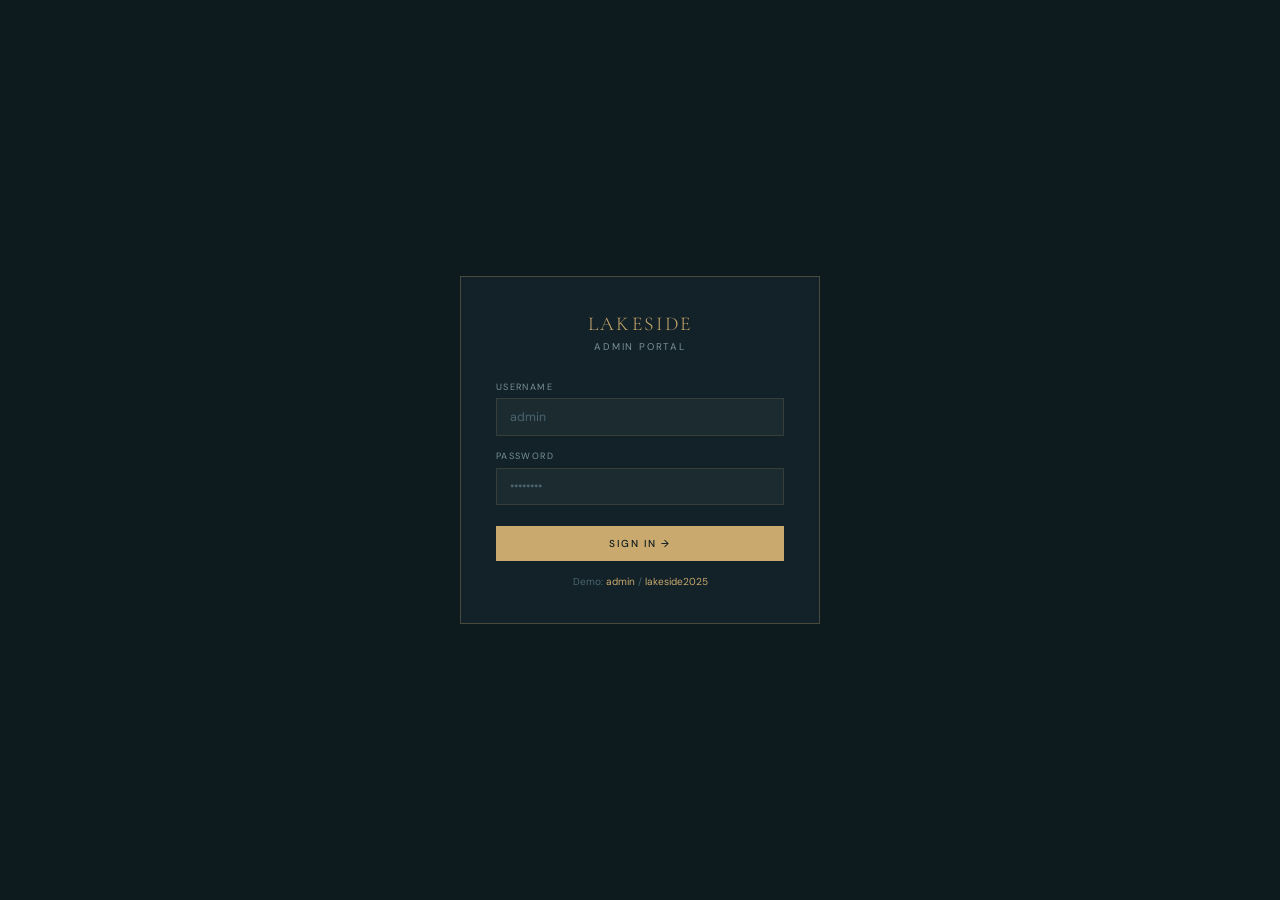
<file: Trash/dashboard.html>
<!DOCTYPE html>
<html lang="en">
<head>
<meta charset="UTF-8"/>
<meta name="viewport" content="width=device-width, initial-scale=1.0"/>
<title>Lakeside Admin — Dashboard</title>
<link href="https://fonts.googleapis.com/css2?family=Cormorant+Garamond:ital,wght@0,300;0,400;0,600;1,300;1,400&family=DM+Sans:wght@300;400;500&family=JetBrains+Mono:wght@400;500&display=swap" rel="stylesheet"/>
<style>
*,*::before,*::after{box-sizing:border-box;margin:0;padding:0;}

:root {
  --gold:#C9A96E;
  --gold-light:#E8D5B0;
  --gold-dim:rgba(201,169,110,0.15);
  --deep:#0D1B1E;
  --water:#1A3A42;
  --surface:#132228;
  --surface2:#0F1E22;
  --text:#F5F0E8;
  --text-muted:#7A9199;
  --text-dim:#4A6570;
  --border:rgba(201,169,110,0.15);
  --border-strong:rgba(201,169,110,0.3);
  --green:#2DB87A;
  --green-bg:rgba(45,184,122,0.1);
  --amber:#E5A030;
  --amber-bg:rgba(229,160,48,0.1);
  --red:#E05555;
  --red-bg:rgba(224,85,85,0.1);
  --blue:#4A9EBF;
  --blue-bg:rgba(74,158,191,0.1);
  --sidebar-w:240px;
}

html { font-size: 14px; }
body {
  font-family:'DM Sans',sans-serif;
  background:var(--deep);
  color:var(--text);
  display:flex; min-height:100vh;
  overflow-x:hidden;
}

/* ── LOGIN SCREEN ── */
#login-screen {
  position:fixed;inset:0;
  background:var(--deep);
  display:flex;align-items:center;justify-content:center;
  z-index:1000;
  flex-direction:column;
  gap:0;
}
.login-card {
  width:360px;
  border:1px solid var(--border-strong);
  padding:2.5rem;
  background:var(--surface);
}
.login-logo {
  font-family:'Cormorant Garamond',serif;
  font-size:1.4rem;font-weight:300;
  letter-spacing:0.12em;text-transform:uppercase;
  color:var(--gold);margin-bottom:0.3rem;
  text-align:center;
}
.login-sub {
  font-size:0.7rem;letter-spacing:0.18em;text-transform:uppercase;
  color:var(--text-muted);text-align:center;margin-bottom:2rem;
}
.login-field { display:flex;flex-direction:column;gap:0.4rem;margin-bottom:1rem; }
.login-label {
  font-size:0.65rem;letter-spacing:0.15em;text-transform:uppercase;
  color:var(--text-muted);
}
.login-field input {
  background:rgba(255,255,255,0.04);
  border:1px solid var(--border);
  color:var(--text);padding:0.7rem 0.9rem;
  font-family:'DM Sans',sans-serif;font-size:0.88rem;
  outline:none;width:100%;transition:border-color 0.3s;
}
.login-field input:focus{border-color:var(--gold);}
.login-field input::placeholder{color:var(--text-dim);}
.login-btn {
  width:100%;background:var(--gold);color:var(--deep);
  border:none;padding:0.8rem;margin-top:0.5rem;
  font-family:'DM Sans',sans-serif;font-size:0.72rem;
  font-weight:500;letter-spacing:0.15em;text-transform:uppercase;
  cursor:pointer;transition:opacity 0.3s;
}
.login-btn:hover{opacity:0.85;}
.login-hint{font-size:0.72rem;color:var(--text-dim);text-align:center;margin-top:1rem;}
.login-hint span{color:var(--gold);}
.login-error{
  font-size:0.75rem;color:var(--red);margin-top:0.5rem;
  text-align:center;display:none;
}

/* ── SIDEBAR ── */
#app{display:none;width:100%;flex:1;}
#app.show{display:flex;}

.sidebar {
  width:var(--sidebar-w);flex-shrink:0;
  background:var(--surface);
  border-right:1px solid var(--border);
  display:flex;flex-direction:column;
  height:100vh;position:sticky;top:0;
  overflow-y:auto;
}
.sb-logo {
  padding:1.5rem 1.25rem 1rem;
  border-bottom:1px solid var(--border);
}
.sb-logo-name {
  font-family:'Cormorant Garamond',serif;
  font-size:1.1rem;font-weight:300;
  letter-spacing:0.1em;text-transform:uppercase;
  color:var(--gold);line-height:1.2;
}
.sb-logo-tag {
  font-size:0.6rem;letter-spacing:0.18em;text-transform:uppercase;
  color:var(--text-dim);margin-top:0.2rem;
}
.sb-section-label {
  font-size:0.58rem;letter-spacing:0.2em;text-transform:uppercase;
  color:var(--text-dim);padding:1.2rem 1.25rem 0.4rem;
}
.sb-nav{list-style:none;padding:0 0.6rem;}
.sb-nav li{margin-bottom:2px;}
.sb-nav a {
  display:flex;align-items:center;gap:0.65rem;
  padding:0.55rem 0.7rem;
  font-size:0.8rem;font-weight:400;
  color:var(--text-muted);text-decoration:none;
  border-radius:3px;transition:all 0.2s;
  position:relative;
}
.sb-nav a:hover{background:var(--gold-dim);color:var(--text);}
.sb-nav a.active{background:var(--gold-dim);color:var(--gold);}
.sb-nav a.active::before{
  content:'';position:absolute;left:0;top:20%;bottom:20%;
  width:2px;background:var(--gold);border-radius:0 2px 2px 0;
}
.sb-icon{font-size:0.9rem;width:16px;text-align:center;}
.sb-badge {
  margin-left:auto;
  background:var(--gold);color:var(--deep);
  font-size:0.58rem;font-weight:500;
  padding:1px 6px;border-radius:20px;
  font-family:'JetBrains Mono',monospace;
}
.sb-footer {
  margin-top:auto;padding:1rem 1.25rem;
  border-top:1px solid var(--border);
}
.sb-user{display:flex;align-items:center;gap:0.7rem;}
.sb-avatar{
  width:30px;height:30px;border-radius:50%;
  background:var(--gold-dim);border:1px solid var(--border-strong);
  display:flex;align-items:center;justify-content:center;
  font-family:'Cormorant Garamond',serif;font-size:0.85rem;color:var(--gold);
}
.sb-user-name{font-size:0.78rem;color:var(--text);}
.sb-user-role{font-size:0.62rem;color:var(--text-muted);}
.sb-logout{
  margin-left:auto;font-size:0.65rem;color:var(--text-dim);
  background:none;border:none;cursor:pointer;letter-spacing:0.05em;
  transition:color 0.2s;padding:0;
}
.sb-logout:hover{color:var(--red);}

/* ── MAIN ── */
.main{flex:1;overflow-y:auto;min-height:100vh;}

/* TOPBAR */
.topbar {
  display:flex;align-items:center;justify-content:space-between;
  padding:1.1rem 2rem;
  border-bottom:1px solid var(--border);
  background:rgba(13,27,30,0.6);
  backdrop-filter:blur(8px);
  position:sticky;top:0;z-index:50;
}
.topbar-title{
  font-family:'Cormorant Garamond',serif;
  font-size:1.4rem;font-weight:300;color:var(--text);
}
.topbar-right{display:flex;align-items:center;gap:1rem;}
.topbar-date{
  font-size:0.7rem;letter-spacing:0.1em;
  color:var(--text-muted);
  font-family:'JetBrains Mono',monospace;
}
.notif-btn{
  position:relative;background:none;border:1px solid var(--border);
  width:34px;height:34px;cursor:pointer;color:var(--text-muted);
  display:flex;align-items:center;justify-content:center;
  font-size:1rem;transition:all 0.2s;
}
.notif-btn:hover{border-color:var(--gold);color:var(--gold);}
.notif-dot{
  position:absolute;top:6px;right:6px;
  width:6px;height:6px;border-radius:50%;background:var(--gold);
}

/* ── PAGE SECTIONS ── */
.page{display:none;padding:2rem;}
.page.active{display:block;}

/* ── STAT CARDS ── */
.stats-grid{
  display:grid;grid-template-columns:repeat(4,1fr);gap:1rem;
  margin-bottom:2rem;
}
.stat-card{
  background:var(--surface);border:1px solid var(--border);
  padding:1.25rem 1.5rem;
  position:relative;overflow:hidden;
}
.stat-card::before{
  content:'';position:absolute;top:0;left:0;right:0;height:2px;
  background:var(--gold);opacity:0.6;
}
.stat-card.green::before{background:var(--green);}
.stat-card.amber::before{background:var(--amber);}
.stat-card.blue::before{background:var(--blue);}
.stat-label{
  font-size:0.62rem;letter-spacing:0.18em;text-transform:uppercase;
  color:var(--text-muted);margin-bottom:0.6rem;display:block;
}
.stat-value{
  font-family:'Cormorant Garamond',serif;
  font-size:2.2rem;font-weight:300;color:var(--text);
  line-height:1;display:block;
}
.stat-sub{
  font-size:0.68rem;color:var(--text-dim);margin-top:0.4rem;display:block;
}
.stat-change{
  display:inline-block;font-size:0.65rem;font-weight:500;
  padding:2px 6px;margin-top:0.4rem;
  font-family:'JetBrains Mono',monospace;
}
.stat-change.up{background:var(--green-bg);color:var(--green);}
.stat-change.down{background:var(--red-bg);color:var(--red);}

/* ── GRID LAYOUT ── */
.dash-grid{
  display:grid;grid-template-columns:1.6fr 1fr;gap:1.5rem;
}

/* ── SECTION CARD ── */
.card{
  background:var(--surface);border:1px solid var(--border);
  overflow:hidden;margin-bottom:1.5rem;
}
.card-head{
  display:flex;align-items:center;justify-content:space-between;
  padding:1rem 1.25rem;border-bottom:1px solid var(--border);
}
.card-title{
  font-size:0.72rem;letter-spacing:0.15em;text-transform:uppercase;
  color:var(--text-muted);font-weight:500;
}
.card-action{
  font-size:0.65rem;color:var(--gold);
  background:none;border:none;cursor:pointer;
  letter-spacing:0.08em;transition:opacity 0.2s;
}
.card-action:hover{opacity:0.7;}

/* ── RESERVATIONS TABLE ── */
.res-table{width:100%;border-collapse:collapse;}
.res-table th{
  font-size:0.6rem;letter-spacing:0.18em;text-transform:uppercase;
  color:var(--text-dim);font-weight:500;padding:0.6rem 1rem;
  text-align:left;border-bottom:1px solid var(--border);
}
.res-table td{
  padding:0.75rem 1rem;border-bottom:1px solid rgba(201,169,110,0.06);
  font-size:0.8rem;color:var(--text-muted);vertical-align:middle;
}
.res-table tr:last-child td{border-bottom:none;}
.res-table tr:hover td{background:rgba(201,169,110,0.03);}
.guest-name{color:var(--text);font-weight:500;}
.res-date{font-family:'JetBrains Mono',monospace;font-size:0.72rem;}
.status-pill{
  display:inline-block;font-size:0.6rem;font-weight:500;
  letter-spacing:0.1em;text-transform:uppercase;
  padding:3px 8px;border-radius:2px;
}
.status-pill.confirmed{background:var(--green-bg);color:var(--green);}
.status-pill.pending{background:var(--amber-bg);color:var(--amber);}
.status-pill.cancelled{background:var(--red-bg);color:var(--red);}
.status-pill.seated{background:var(--blue-bg);color:var(--blue);}
.action-row{display:flex;gap:0.4rem;}
.act-btn{
  font-size:0.62rem;padding:3px 8px;
  background:none;border:1px solid var(--border);
  color:var(--text-muted);cursor:pointer;transition:all 0.2s;
}
.act-btn:hover{border-color:var(--gold);color:var(--gold);}
.act-btn.confirm-btn:hover{border-color:var(--green);color:var(--green);}
.act-btn.cancel-btn:hover{border-color:var(--red);color:var(--red);}

/* ── MINI CALENDAR ── */
.mini-cal{padding:1rem 1.25rem;}
.cal-header{display:flex;align-items:center;justify-content:space-between;margin-bottom:1rem;}
.cal-month{
  font-family:'Cormorant Garamond',serif;
  font-size:1rem;font-weight:400;color:var(--text);
}
.cal-nav{
  background:none;border:1px solid var(--border);
  color:var(--text-muted);width:26px;height:26px;
  cursor:pointer;font-size:0.8rem;transition:all 0.2s;
  display:flex;align-items:center;justify-content:center;
}
.cal-nav:hover{border-color:var(--gold);color:var(--gold);}
.cal-grid{display:grid;grid-template-columns:repeat(7,1fr);gap:2px;}
.cal-dow{
  font-size:0.58rem;letter-spacing:0.1em;text-transform:uppercase;
  color:var(--text-dim);text-align:center;padding:0.3rem 0;
}
.cal-day{
  text-align:center;padding:0.35rem 0;
  font-size:0.72rem;color:var(--text-muted);
  cursor:pointer;position:relative;transition:all 0.2s;
  border-radius:2px;
}
.cal-day:hover{background:var(--gold-dim);color:var(--text);}
.cal-day.today{color:var(--gold);font-weight:500;}
.cal-day.today::after{
  content:'';position:absolute;bottom:2px;left:50%;transform:translateX(-50%);
  width:4px;height:4px;border-radius:50%;background:var(--gold);
}
.cal-day.has-res::after{
  content:'';position:absolute;bottom:2px;left:50%;transform:translateX(-50%);
  width:4px;height:4px;border-radius:50%;background:var(--blue);
}
.cal-day.today.has-res::after{background:var(--gold);}
.cal-day.empty{cursor:default;}

/* ── QUICK STATS ── */
.quick-stats{display:flex;flex-direction:column;gap:0.75rem;padding:1rem 1.25rem;}
.qs-row{display:flex;align-items:center;justify-content:space-between;}
.qs-label{font-size:0.72rem;color:var(--text-muted);}
.qs-bar-wrap{flex:1;margin:0 0.8rem;height:3px;background:rgba(255,255,255,0.06);}
.qs-bar{height:100%;background:var(--gold);border-radius:2px;transition:width 0.6s ease;}
.qs-val{
  font-family:'JetBrains Mono',monospace;
  font-size:0.68rem;color:var(--gold);min-width:30px;text-align:right;
}

/* ── RESERVATIONS PAGE ── */
.filter-bar{
  display:flex;align-items:center;gap:0.75rem;margin-bottom:1.5rem;flex-wrap:wrap;
}
.filter-btn{
  font-size:0.65rem;letter-spacing:0.12em;text-transform:uppercase;
  padding:0.4rem 0.9rem;background:none;
  border:1px solid var(--border);color:var(--text-muted);
  cursor:pointer;transition:all 0.2s;
}
.filter-btn:hover,.filter-btn.active{border-color:var(--gold);color:var(--gold);}
.search-box{
  margin-left:auto;
  background:var(--surface);border:1px solid var(--border);
  display:flex;align-items:center;gap:0.5rem;padding:0.4rem 0.8rem;
}
.search-box input{
  background:none;border:none;outline:none;
  font-family:'DM Sans',sans-serif;font-size:0.78rem;
  color:var(--text);width:180px;
}
.search-box input::placeholder{color:var(--text-dim);}
.search-icon{color:var(--text-dim);font-size:0.8rem;}

/* ── ANALYTICS PAGE ── */
.analytics-grid{display:grid;grid-template-columns:1fr 1fr;gap:1.5rem;}
.chart-wrap{padding:1.25rem;}
.chart-title{
  font-size:0.65rem;letter-spacing:0.15em;text-transform:uppercase;
  color:var(--text-muted);margin-bottom:1rem;
}
.bar-chart{display:flex;align-items:flex-end;gap:6px;height:100px;}
.bar-col{flex:1;display:flex;flex-direction:column;align-items:center;gap:4px;}
.bar{
  width:100%;background:var(--gold-dim);border-top:2px solid var(--gold);
  transition:height 0.5s ease;min-height:4px;
}
.bar-label{font-size:0.55rem;color:var(--text-dim);}
.bar-val{font-size:0.55rem;color:var(--gold);font-family:'JetBrains Mono',monospace;}
.donut-wrap{display:flex;align-items:center;gap:1.5rem;padding:0 1.25rem 1.25rem;}
.donut-svg{flex-shrink:0;}
.donut-legend{display:flex;flex-direction:column;gap:0.6rem;}
.legend-row{display:flex;align-items:center;gap:0.5rem;font-size:0.72rem;color:var(--text-muted);}
.legend-dot{width:8px;height:8px;border-radius:50%;flex-shrink:0;}

/* ── SETTINGS PAGE ── */
.settings-grid{display:grid;grid-template-columns:1fr 1fr;gap:1.5rem;}
.form-section{padding:1.25rem;}
.form-section-title{
  font-size:0.65rem;letter-spacing:0.15em;text-transform:uppercase;
  color:var(--text-muted);margin-bottom:1rem;
  padding-bottom:0.6rem;border-bottom:1px solid var(--border);
}
.s-field{display:flex;flex-direction:column;gap:0.35rem;margin-bottom:0.9rem;}
.s-label{font-size:0.62rem;letter-spacing:0.12em;text-transform:uppercase;color:var(--text-dim);}
.s-field input,.s-field select,.s-field textarea{
  background:rgba(255,255,255,0.03);border:1px solid var(--border);
  color:var(--text);padding:0.55rem 0.75rem;
  font-family:'DM Sans',sans-serif;font-size:0.82rem;
  outline:none;transition:border-color 0.2s;width:100%;
}
.s-field input:focus,.s-field select:focus{border-color:var(--gold);}
.s-field input::placeholder{color:var(--text-dim);}
.toggle-row{display:flex;align-items:center;justify-content:space-between;padding:0.6rem 0;border-bottom:1px solid rgba(201,169,110,0.06);}
.toggle-info .toggle-name{font-size:0.8rem;color:var(--text);}
.toggle-info .toggle-desc{font-size:0.7rem;color:var(--text-muted);margin-top:1px;}
.toggle{
  width:36px;height:20px;background:rgba(255,255,255,0.1);
  border-radius:10px;position:relative;cursor:pointer;transition:background 0.3s;
  border:none;flex-shrink:0;
}
.toggle.on{background:var(--gold);}
.toggle::after{
  content:'';position:absolute;top:3px;left:3px;
  width:14px;height:14px;border-radius:50%;background:var(--text);
  transition:left 0.3s;
}
.toggle.on::after{left:19px;}
.save-btn{
  background:var(--gold);color:var(--deep);border:none;
  padding:0.6rem 1.5rem;font-family:'DM Sans',sans-serif;
  font-size:0.7rem;font-weight:500;letter-spacing:0.12em;
  text-transform:uppercase;cursor:pointer;transition:opacity 0.2s;
  margin-top:0.5rem;
}
.save-btn:hover{opacity:0.85;}

/* ── TOAST ── */
.toast{
  position:fixed;bottom:2rem;right:2rem;
  background:var(--surface);border:1px solid var(--border-strong);
  border-left:3px solid var(--green);
  padding:0.8rem 1.25rem;
  font-size:0.78rem;color:var(--text);
  opacity:0;transform:translateY(10px);
  transition:all 0.3s;z-index:999;pointer-events:none;
}
.toast.show{opacity:1;transform:translateY(0);}

/* ── ANIMATIONS ── */
@keyframes fadeIn{from{opacity:0;transform:translateY(8px);}to{opacity:1;transform:translateY(0);}}
.page.active{animation:fadeIn 0.3s ease;}
</style>
</head>
<body>

<!-- LOGIN -->
<div id="login-screen">
  <div class="login-card">
    <div class="login-logo">Lakeside</div>
    <div class="login-sub">Admin Portal</div>
    <div class="login-field">
      <label class="login-label">Username</label>
      <input type="text" id="l-user" placeholder="admin" autocomplete="off"/>
    </div>
    <div class="login-field">
      <label class="login-label">Password</label>
      <input type="password" id="l-pass" placeholder="••••••••" onkeydown="if(event.key==='Enter')doLogin()"/>
    </div>
    <button class="login-btn" onclick="doLogin()">Sign In →</button>
    <div class="login-error" id="login-err">Invalid credentials. Try admin / lakeside2025</div>
    <div class="login-hint">Demo: <span>admin</span> / <span>lakeside2025</span></div>
  </div>
</div>

<!-- APP -->
<div id="app">

  <!-- SIDEBAR -->
  <aside class="sidebar">
    <div class="sb-logo">
      <div class="sb-logo-name">Lakeside</div>
      <div class="sb-logo-tag">Management Console</div>
    </div>
    <div class="sb-section-label">Overview</div>
    <ul class="sb-nav">
      <li><a href="#" class="active" onclick="nav('dashboard',this)"><span class="sb-icon">⊞</span> Dashboard</a></li>
      <li><a href="#" onclick="nav('reservations',this)"><span class="sb-icon">◈</span> Reservations <span class="sb-badge" id="sb-pending">3</span></a></li>
      <li><a href="#" onclick="nav('calendar',this)"><span class="sb-icon">◷</span> Calendar</a></li>
    </ul>
    <div class="sb-section-label">Manage</div>
    <ul class="sb-nav">
      <li><a href="#" onclick="nav('analytics',this)"><span class="sb-icon">◎</span> Analytics</a></li>
      <li><a href="#" onclick="nav('menu',this)"><span class="sb-icon">✦</span> Menu Editor</a></li>
      <li><a href="#" onclick="nav('settings',this)"><span class="sb-icon">⚙</span> Settings</a></li>
    </ul>
    <div class="sb-footer">
      <div class="sb-user">
        <div class="sb-avatar">O</div>
        <div>
          <div class="sb-user-name">Owner</div>
          <div class="sb-user-role">Administrator</div>
        </div>
        <button class="sb-logout" onclick="doLogout()">Logout</button>
      </div>
    </div>
  </aside>

  <!-- MAIN -->
  <main class="main">
    <div class="topbar">
      <div class="topbar-title" id="page-title">Dashboard</div>
      <div class="topbar-right">
        <div class="topbar-date" id="today-date"></div>
        <button class="notif-btn" title="Notifications">🔔<span class="notif-dot"></span></button>
      </div>
    </div>

    <!-- ── DASHBOARD PAGE ── -->
    <div class="page active" id="page-dashboard">
      <div class="stats-grid">
        <div class="stat-card">
          <span class="stat-label">Today's Reservations</span>
          <span class="stat-value">7</span>
          <span class="stat-change up">+2 from yesterday</span>
        </div>
        <div class="stat-card green">
          <span class="stat-label">Confirmed</span>
          <span class="stat-value">4</span>
          <span class="stat-sub">3 pending approval</span>
        </div>
        <div class="stat-card amber">
          <span class="stat-label">This Week's Covers</span>
          <span class="stat-value">43</span>
          <span class="stat-change up">+18% vs last week</span>
        </div>
        <div class="stat-card blue">
          <span class="stat-label">Avg. Party Size</span>
          <span class="stat-value">3.2</span>
          <span class="stat-sub">guests per booking</span>
        </div>
      </div>

      <div class="dash-grid">
        <!-- RECENT RESERVATIONS -->
        <div>
          <div class="card">
            <div class="card-head">
              <span class="card-title">Pending Approval</span>
              <button class="card-action" onclick="nav('reservations', document.querySelector('.sb-nav a:nth-child(2)'))">View all →</button>
            </div>
            <table class="res-table">
              <thead>
                <tr>
                  <th>Guest</th>
                  <th>Date & Time</th>
                  <th>Guests</th>
                  <th>Status</th>
                  <th>Actions</th>
                </tr>
              </thead>
              <tbody id="pending-tbody">
              </tbody>
            </table>
          </div>

          <div class="card">
            <div class="card-head">
              <span class="card-title">Today's Schedule</span>
            </div>
            <table class="res-table">
              <thead>
                <tr><th>Guest</th><th>Time</th><th>Party</th><th>Occasion</th><th>Status</th></tr>
              </thead>
              <tbody id="today-tbody"></tbody>
            </table>
          </div>
        </div>

        <!-- RIGHT COLUMN -->
        <div>
          <div class="card">
            <div class="card-head"><span class="card-title">This Month</span></div>
            <div class="mini-cal" id="mini-cal"></div>
          </div>
          <div class="card">
            <div class="card-head"><span class="card-title">Booking Breakdown</span></div>
            <div class="quick-stats">
              <div class="qs-row">
                <span class="qs-label">Dinner</span>
                <div class="qs-bar-wrap"><div class="qs-bar" style="width:72%"></div></div>
                <span class="qs-val">72%</span>
              </div>
              <div class="qs-row">
                <span class="qs-label">Lunch</span>
                <div class="qs-bar-wrap"><div class="qs-bar" style="width:48%"></div></div>
                <span class="qs-val">48%</span>
              </div>
              <div class="qs-row">
                <span class="qs-label">Breakfast</span>
                <div class="qs-bar-wrap"><div class="qs-bar" style="width:31%"></div></div>
                <span class="qs-val">31%</span>
              </div>
              <div class="qs-row">
                <span class="qs-label">Afternoon</span>
                <div class="qs-bar-wrap"><div class="qs-bar" style="width:20%"></div></div>
                <span class="qs-val">20%</span>
              </div>
            </div>
          </div>
        </div>
      </div>
    </div>

    <!-- ── RESERVATIONS PAGE ── -->
    <div class="page" id="page-reservations">
      <div class="filter-bar">
        <button class="filter-btn active" onclick="filterRes('all',this)">All</button>
        <button class="filter-btn" onclick="filterRes('pending',this)">Pending</button>
        <button class="filter-btn" onclick="filterRes('confirmed',this)">Confirmed</button>
        <button class="filter-btn" onclick="filterRes('cancelled',this)">Cancelled</button>
        <div class="search-box">
          <span class="search-icon">⌕</span>
          <input type="text" placeholder="Search guest name…" oninput="searchRes(this.value)"/>
        </div>
      </div>
      <div class="card">
        <div class="card-head">
          <span class="card-title">All Reservations</span>
          <span class="card-action" id="res-count">7 records</span>
        </div>
        <table class="res-table">
          <thead>
            <tr>
              <th>Guest</th>
              <th>Phone</th>
              <th>Date</th>
              <th>Time</th>
              <th>Party</th>
              <th>Occasion</th>
              <th>Status</th>
              <th>Actions</th>
            </tr>
          </thead>
          <tbody id="all-tbody"></tbody>
        </table>
      </div>
    </div>

    <!-- ── CALENDAR PAGE ── -->
    <div class="page" id="page-calendar">
      <div class="card">
        <div class="card-head">
          <span class="card-title">Reservation Calendar</span>
          <span class="card-action" id="cal-month-label"></span>
        </div>
        <div id="full-cal" style="padding:1.25rem;"></div>
      </div>
    </div>

    <!-- ── ANALYTICS PAGE ── -->
    <div class="page" id="page-analytics">
      <div class="stats-grid" style="margin-bottom:1.5rem;">
        <div class="stat-card">
          <span class="stat-label">Total Bookings (Month)</span>
          <span class="stat-value">89</span>
          <span class="stat-change up">+24% vs last month</span>
        </div>
        <div class="stat-card green">
          <span class="stat-label">Confirmation Rate</span>
          <span class="stat-value">91%</span>
          <span class="stat-change up">+3pts</span>
        </div>
        <div class="stat-card amber">
          <span class="stat-label">No-show Rate</span>
          <span class="stat-value">4%</span>
          <span class="stat-change down">-1pt improvement</span>
        </div>
        <div class="stat-card blue">
          <span class="stat-label">Total Covers</span>
          <span class="stat-value">284</span>
          <span class="stat-sub">guests served this month</span>
        </div>
      </div>
      <div class="analytics-grid">
        <div class="card">
          <div class="card-head"><span class="card-title">Bookings by Day (This Week)</span></div>
          <div class="chart-wrap">
            <div class="bar-chart" id="week-chart"></div>
          </div>
        </div>
        <div class="card">
          <div class="card-head"><span class="card-title">Bookings by Occasion</span></div>
          <div class="donut-wrap">
            <svg class="donut-svg" width="90" height="90" viewBox="0 0 90 90" id="donut-svg"></svg>
            <div class="donut-legend" id="donut-legend"></div>
          </div>
        </div>
        <div class="card">
          <div class="card-head"><span class="card-title">Monthly Trend (Covers)</span></div>
          <div class="chart-wrap">
            <div class="bar-chart" id="month-chart"></div>
          </div>
        </div>
        <div class="card">
          <div class="card-head"><span class="card-title">Peak Booking Hours</span></div>
          <div class="chart-wrap">
            <div class="bar-chart" id="hour-chart"></div>
          </div>
        </div>
      </div>
    </div>

    <!-- ── MENU EDITOR PAGE ── -->
    <div class="page" id="page-menu">
      <div class="card">
        <div class="card-head">
          <span class="card-title">Menu Items</span>
          <button class="card-action" onclick="showToast('Menu saved to website ✓')">Save & Publish →</button>
        </div>
        <div style="padding:1.25rem;">
          <div style="display:grid;grid-template-columns:repeat(3,1fr);gap:1rem;" id="menu-items-grid"></div>
        </div>
      </div>
    </div>

    <!-- ── SETTINGS PAGE ── -->
    <div class="page" id="page-settings">
      <div class="settings-grid">
        <div>
          <div class="card">
            <div class="form-section">
              <div class="form-section-title">Restaurant Information</div>
              <div class="s-field"><label class="s-label">Restaurant Name</label><input type="text" value="Lakeside Bar Beach & Restaurant"/></div>
              <div class="s-field"><label class="s-label">Phone / WhatsApp</label><input type="text" value="0791 693 096"/></div>
              <div class="s-field"><label class="s-label">Address</label><input type="text" value="Ave de la Production, Gisenyi"/></div>
              <div class="s-field"><label class="s-label">Opening Hours</label><input type="text" value="Daily · 6:00 AM – 11:00 PM"/></div>
              <button class="save-btn" onclick="showToast('Settings saved ✓')">Save Changes</button>
            </div>
          </div>
        </div>
        <div>
          <div class="card">
            <div class="form-section">
              <div class="form-section-title">Notification Settings</div>
              <div class="toggle-row">
                <div class="toggle-info"><div class="toggle-name">WhatsApp Alerts</div><div class="toggle-desc">Get notified on new reservations</div></div>
                <button class="toggle on" onclick="this.classList.toggle('on')"></button>
              </div>
              <div class="toggle-row">
                <div class="toggle-info"><div class="toggle-name">Email Notifications</div><div class="toggle-desc">Daily summary to your email</div></div>
                <button class="toggle on" onclick="this.classList.toggle('on')"></button>
              </div>
              <div class="toggle-row">
                <div class="toggle-info"><div class="toggle-name">Auto-Confirm</div><div class="toggle-desc">Auto-confirm bookings under 4 guests</div></div>
                <button class="toggle" onclick="this.classList.toggle('on')"></button>
              </div>
              <div class="toggle-row">
                <div class="toggle-info"><div class="toggle-name">Reminder SMS</div><div class="toggle-desc">Send reminder 2h before reservation</div></div>
                <button class="toggle on" onclick="this.classList.toggle('on')"></button>
              </div>
            </div>
          </div>
          <div class="card" style="margin-top:1rem;">
            <div class="form-section">
              <div class="form-section-title">Capacity Settings</div>
              <div class="s-field"><label class="s-label">Max Covers Per Slot</label><input type="number" value="40"/></div>
              <div class="s-field"><label class="s-label">Default Booking Duration (mins)</label><input type="number" value="90"/></div>
              <button class="save-btn" onclick="showToast('Capacity settings updated ✓')">Save</button>
            </div>
          </div>
        </div>
      </div>
    </div>

  </main>
</div>

<!-- TOAST -->
<div class="toast" id="toast"></div>

<script>
// ── DATA ──
const reservations = [
  {id:1,name:'Jean Uwimana',phone:'0780 123 456',date:'2025-07-15',time:'07:00 AM – Breakfast',party:'2 guests',occasion:'Business Lunch',status:'confirmed',notes:'Window seat preferred'},
  {id:2,name:'Amina Nzeyimana',phone:'0791 555 012',date:'2025-07-15',time:'12:00 PM – Lunch',party:'4 guests',occasion:'Birthday',status:'confirmed',notes:'Birthday cake arrangement'},
  {id:3,name:'Patrick Habimana',phone:'0788 900 234',date:'2025-07-15',time:'07:00 PM – Dinner',party:'2 guests',occasion:'Anniversary',status:'pending',notes:''},
  {id:4,name:'Claire Mukamana',phone:'0780 777 345',date:'2025-07-16',time:'07:00 PM – Dinner',party:'3–4 guests',occasion:'Just dining',status:'pending',notes:'Vegetarian option needed'},
  {id:5,name:'Robert Nsengiyumva',phone:'0791 333 567',date:'2025-07-17',time:'12:00 PM – Lunch',party:'5–6 guests',occasion:'Private Event',status:'pending',notes:'Corporate lunch'},
  {id:6,name:'Grace Uwase',phone:'0788 111 678',date:'2025-07-18',time:'04:00 PM – Afternoon',party:'1 guest',occasion:'Just dining',status:'confirmed',notes:''},
  {id:7,name:'David Mugisha',phone:'0780 444 789',date:'2025-07-14',time:'07:00 PM – Dinner',party:'2 guests',occasion:'Anniversary',status:'cancelled',notes:'Guest cancelled via WhatsApp'},
];

const menuItems = [
  {name:'Tilapia du Lac',cat:'Food',price:'RWF 8,500'},
  {name:'Brochettes Royales',cat:'Food',price:'RWF 7,000'},
  {name:'Prawn Beach Platter',cat:'Food',price:'RWF 11,000'},
  {name:'Lake Kivu Sunset',cat:'Drinks',price:'RWF 4,500'},
  {name:'Primus Draught',cat:'Drinks',price:'RWF 1,500'},
  {name:'Full Beach Breakfast',cat:'Breakfast',price:'RWF 7,500'},
];

// ── LOGIN ──
function doLogin(){
  const u=document.getElementById('l-user').value.trim();
  const p=document.getElementById('l-pass').value.trim();
  const err=document.getElementById('login-err');
  if(u==='admin'&&p==='lakeside2025'){
    document.getElementById('login-screen').style.display='none';
    document.getElementById('app').classList.add('show');
    initApp();
  } else {
    err.style.display='block';
    setTimeout(()=>err.style.display='none',3000);
  }
}
function doLogout(){
  document.getElementById('app').classList.remove('show');
  document.getElementById('login-screen').style.display='flex';
  document.getElementById('l-user').value='';
  document.getElementById('l-pass').value='';
}

// ── NAV ──
function nav(page, el){
  document.querySelectorAll('.page').forEach(p=>p.classList.remove('active'));
  document.querySelectorAll('.sb-nav a').forEach(a=>a.classList.remove('active'));
  document.getElementById('page-'+page).classList.add('active');
  if(el){el.classList.add('active');}
  const titles={dashboard:'Dashboard',reservations:'Reservations',calendar:'Calendar',analytics:'Analytics',menu:'Menu Editor',settings:'Settings'};
  document.getElementById('page-title').textContent=titles[page]||page;
  if(page==='calendar') renderFullCal();
  if(page==='analytics') renderCharts();
  if(page==='menu') renderMenu();
  return false;
}

// ── INIT ──
function initApp(){
  // date
  const d=new Date();
  document.getElementById('today-date').textContent=d.toLocaleDateString('en-GB',{weekday:'short',day:'2-digit',month:'short',year:'numeric'}).toUpperCase();
  renderPending();
  renderToday();
  renderMiniCal();
  renderAllRes(reservations);
}

// ── RENDER HELPERS ──
function statusPill(s){
  return `<span class="status-pill ${s}">${s}</span>`;
}
function actionBtns(id,status){
  if(status==='pending') return `<div class="action-row"><button class="act-btn confirm-btn" onclick="confirmRes(${id})">Confirm</button><button class="act-btn cancel-btn" onclick="cancelRes(${id})">Cancel</button></div>`;
  if(status==='confirmed') return `<div class="action-row"><button class="act-btn" onclick="seatRes(${id})">Seat</button></div>`;
  return `<div class="action-row"><button class="act-btn" style="opacity:0.4;cursor:default;">—</button></div>`;
}

function renderPending(){
  const pending=reservations.filter(r=>r.status==='pending');
  document.getElementById('sb-pending').textContent=pending.length;
  document.getElementById('pending-tbody').innerHTML=pending.map(r=>`
    <tr id="row-dash-${r.id}">
      <td><span class="guest-name">${r.name}</span>${r.notes?`<br><span style="font-size:0.65rem;color:var(--text-dim)">${r.notes}</span>`:''}
      </td>
      <td><span class="res-date">${r.date}</span><br><span style="font-size:0.68rem;color:var(--text-dim)">${r.time.split(' – ')[1]||r.time}</span></td>
      <td>${r.party.replace(' guests','').replace(' guest','')}</td>
      <td>${statusPill(r.status)}</td>
      <td>${actionBtns(r.id,r.status)}</td>
    </tr>`).join('');
}

function renderToday(){
  const today=reservations.filter(r=>r.date==='2025-07-15');
  document.getElementById('today-tbody').innerHTML=today.map(r=>`
    <tr>
      <td><span class="guest-name">${r.name}</span></td>
      <td class="res-date">${r.time.split(' – ')[0]}</td>
      <td>${r.party.split(' ')[0]}</td>
      <td style="font-size:0.72rem;color:var(--text-dim)">${r.occasion}</td>
      <td>${statusPill(r.status)}</td>
    </tr>`).join('');
}

// ── MINI CALENDAR ──
function renderMiniCal(){
  const now=new Date(2025,6,15);// July 2025
  const year=now.getFullYear(), month=now.getMonth();
  const daysInMonth=new Date(year,month+1,0).getDate();
  const firstDay=new Date(year,month,1).getDay();
  const resDates=new Set(reservations.map(r=>parseInt(r.date.split('-')[2])));
  const monthNames=['January','February','March','April','May','June','July','August','September','October','November','December'];
  const dows=['Su','Mo','Tu','We','Th','Fr','Sa'];
  let html=`<div class="cal-header">
    <button class="cal-nav">‹</button>
    <span class="cal-month">${monthNames[month]} ${year}</span>
    <button class="cal-nav">›</button>
  </div><div class="cal-grid">`;
  dows.forEach(d=>html+=`<div class="cal-dow">${d}</div>`);
  for(let i=0;i<firstDay;i++) html+=`<div class="cal-day empty"></div>`;
  for(let d=1;d<=daysInMonth;d++){
    const isToday=d===15;
    const hasRes=resDates.has(d);
    html+=`<div class="cal-day${isToday?' today':''}${hasRes?' has-res':''}">${d}</div>`;
  }
  html+='</div>';
  document.getElementById('mini-cal').innerHTML=html;
}

// ── ALL RESERVATIONS ──
let currentFilter='all', currentSearch='';
function renderAllRes(list){
  document.getElementById('res-count').textContent=`${list.length} records`;
  document.getElementById('all-tbody').innerHTML=list.map(r=>`
    <tr id="row-all-${r.id}">
      <td><span class="guest-name">${r.name}</span></td>
      <td style="font-family:'JetBrains Mono',monospace;font-size:0.72rem;">${r.phone}</td>
      <td class="res-date">${r.date}</td>
      <td style="font-size:0.72rem;color:var(--text-dim)">${r.time.split(' – ')[0]}</td>
      <td>${r.party.split(' ')[0]}</td>
      <td style="font-size:0.72rem">${r.occasion}</td>
      <td>${statusPill(r.status)}</td>
      <td>${actionBtns(r.id,r.status)}</td>
    </tr>`).join('');
}
function filterRes(f,btn){
  currentFilter=f;
  document.querySelectorAll('.filter-btn').forEach(b=>b.classList.remove('active'));
  btn.classList.add('active');
  applyFilter();
}
function searchRes(val){currentSearch=val.toLowerCase();applyFilter();}
function applyFilter(){
  let list=reservations;
  if(currentFilter!=='all') list=list.filter(r=>r.status===currentFilter);
  if(currentSearch) list=list.filter(r=>r.name.toLowerCase().includes(currentSearch)||r.phone.includes(currentSearch));
  renderAllRes(list);
}

// ── RESERVATION ACTIONS ──
function confirmRes(id){
  const r=reservations.find(r=>r.id===id);
  if(r){r.status='confirmed';renderPending();renderToday();applyFilter();showToast(`Reservation for ${r.name} confirmed ✓`);}
}
function cancelRes(id){
  const r=reservations.find(r=>r.id===id);
  if(r){r.status='cancelled';renderPending();renderToday();applyFilter();showToast(`Reservation for ${r.name} cancelled`);}
}
function seatRes(id){
  const r=reservations.find(r=>r.id===id);
  if(r){r.status='seated';renderPending();renderToday();applyFilter();showToast(`${r.name} seated ✓`);}
}

// ── FULL CALENDAR ──
function renderFullCal(){
  const now=new Date(2025,6,1);
  const year=now.getFullYear(), month=now.getMonth();
  const daysInMonth=new Date(year,month+1,0).getDate();
  const firstDay=new Date(year,month,1).getDay();
  const monthNames=['January','February','March','April','May','June','July','August','September','October','November','December'];
  document.getElementById('cal-month-label').textContent=`${monthNames[month]} ${year}`;
  const dows=['Sun','Mon','Tue','Wed','Thu','Fri','Sat'];
  let html=`<div style="display:grid;grid-template-columns:repeat(7,1fr);gap:6px;">`;
  dows.forEach(d=>html+=`<div style="font-size:0.6rem;letter-spacing:0.12em;text-transform:uppercase;color:var(--text-dim);padding:0.4rem;text-align:center;">${d}</div>`);
  for(let i=0;i<firstDay;i++) html+=`<div></div>`;
  for(let d=1;d<=daysInMonth;d++){
    const dateStr=`2025-07-${String(d).padStart(2,'0')}`;
    const dayRes=reservations.filter(r=>r.date===dateStr);
    const isToday=d===15;
    html+=`<div style="min-height:80px;border:1px solid ${isToday?'var(--gold)':'rgba(201,169,110,0.12)'};padding:0.5rem;background:${isToday?'var(--gold-dim)':'transparent'};">
      <div style="font-size:0.72rem;color:${isToday?'var(--gold)':'var(--text-muted)'};margin-bottom:4px;font-weight:${isToday?'500':'400'}">${d}</div>
      ${dayRes.map(r=>`<div style="font-size:0.6rem;background:var(--green-bg);color:var(--green);padding:1px 4px;margin-bottom:2px;border-radius:1px;overflow:hidden;white-space:nowrap;text-overflow:ellipsis;">${r.name.split(' ')[0]} · ${r.time.split(' ')[0]}</div>`).join('')}
    </div>`;
  }
  html+='</div>';
  document.getElementById('full-cal').innerHTML=html;
}

// ── CHARTS ──
function renderCharts(){
  // Week chart
  const weekData=[{d:'Mon',v:5},{d:'Tue',v:3},{d:'Wed',v:8},{d:'Thu',v:6},{d:'Fri',v:11},{d:'Sat',v:14},{d:'Sun',v:9}];
  const maxW=Math.max(...weekData.map(x=>x.v));
  document.getElementById('week-chart').innerHTML=weekData.map(x=>`
    <div class="bar-col">
      <span class="bar-val">${x.v}</span>
      <div class="bar" style="height:${Math.round((x.v/maxW)*90)}px"></div>
      <span class="bar-label">${x.d}</span>
    </div>`).join('');

  // Month chart
  const months=['Jan','Feb','Mar','Apr','May','Jun','Jul'];
  const monthData=[42,38,55,61,70,78,89];
  const maxM=Math.max(...monthData);
  document.getElementById('month-chart').innerHTML=months.map((m,i)=>`
    <div class="bar-col">
      <span class="bar-val">${monthData[i]}</span>
      <div class="bar" style="height:${Math.round((monthData[i]/maxM)*90)}px"></div>
      <span class="bar-label">${m}</span>
    </div>`).join('');

  // Hour chart
  const hours=['7am','10am','12pm','4pm','7pm','9pm'];
  const hourData=[8,5,18,7,28,12];
  const maxH=Math.max(...hourData);
  document.getElementById('hour-chart').innerHTML=hours.map((h,i)=>`
    <div class="bar-col">
      <span class="bar-val">${hourData[i]}</span>
      <div class="bar" style="height:${Math.round((hourData[i]/maxH)*90)}px"></div>
      <span class="bar-label">${h}</span>
    </div>`).join('');

  // Donut
  const segments=[
    {label:'Just Dining',val:40,color:'#C9A96E'},
    {label:'Birthday',val:22,color:'#2DB87A'},
    {label:'Anniversary',val:18,color:'#4A9EBF'},
    {label:'Business',val:12,color:'#E5A030'},
    {label:'Event',val:8,color:'#E05555'},
  ];
  const total=segments.reduce((a,s)=>a+s.val,0);
  const cx=45,cy=45,r=35,ir=22;
  let angle=-Math.PI/2;
  let paths='';
  segments.forEach(s=>{
    const sweep=(s.val/total)*2*Math.PI;
    const x1=cx+r*Math.cos(angle), y1=cy+r*Math.sin(angle);
    const x2=cx+r*Math.cos(angle+sweep), y2=cy+r*Math.sin(angle+sweep);
    const ix1=cx+ir*Math.cos(angle), iy1=cy+ir*Math.sin(angle);
    const ix2=cx+ir*Math.cos(angle+sweep), iy2=cy+ir*Math.sin(angle+sweep);
    const large=sweep>Math.PI?1:0;
    paths+=`<path d="M${x1.toFixed(2)} ${y1.toFixed(2)} A${r} ${r} 0 ${large} 1 ${x2.toFixed(2)} ${y2.toFixed(2)} L${ix2.toFixed(2)} ${iy2.toFixed(2)} A${ir} ${ir} 0 ${large} 0 ${ix1.toFixed(2)} ${iy1.toFixed(2)} Z" fill="${s.color}" opacity="0.85"/>`;
    angle+=sweep;
  });
  document.getElementById('donut-svg').innerHTML=paths;
  document.getElementById('donut-legend').innerHTML=segments.map(s=>`
    <div class="legend-row">
      <div class="legend-dot" style="background:${s.color}"></div>
      <span>${s.label}</span>
      <span style="margin-left:auto;font-family:'JetBrains Mono',monospace;font-size:0.65rem;color:var(--gold)">${s.val}%</span>
    </div>`).join('');
}

// ── MENU EDITOR ──
function renderMenu(){
  document.getElementById('menu-items-grid').innerHTML=menuItems.map(m=>`
    <div style="border:1px solid var(--border);padding:0.9rem;background:var(--surface2);">
      <div style="font-size:0.6rem;letter-spacing:0.15em;text-transform:uppercase;color:var(--text-dim);margin-bottom:0.3rem;">${m.cat}</div>
      <div style="font-family:'Cormorant Garamond',serif;font-size:1rem;color:var(--text);margin-bottom:0.4rem;">${m.name}</div>
      <div style="font-family:'JetBrains Mono',monospace;font-size:0.72rem;color:var(--gold);">${m.price}</div>
      <div style="display:flex;gap:0.4rem;margin-top:0.7rem;">
        <button class="act-btn" style="flex:1;" onclick="showToast('Edit feature coming soon')">Edit</button>
        <button class="act-btn cancel-btn" onclick="showToast('Item removed')">✕</button>
      </div>
    </div>`).join('');
}

// ── TOAST ──
function showToast(msg){
  const t=document.getElementById('toast');
  t.textContent=msg; t.classList.add('show');
  setTimeout(()=>t.classList.remove('show'),3000);
}
</script>
</body>
</html>
</file>
